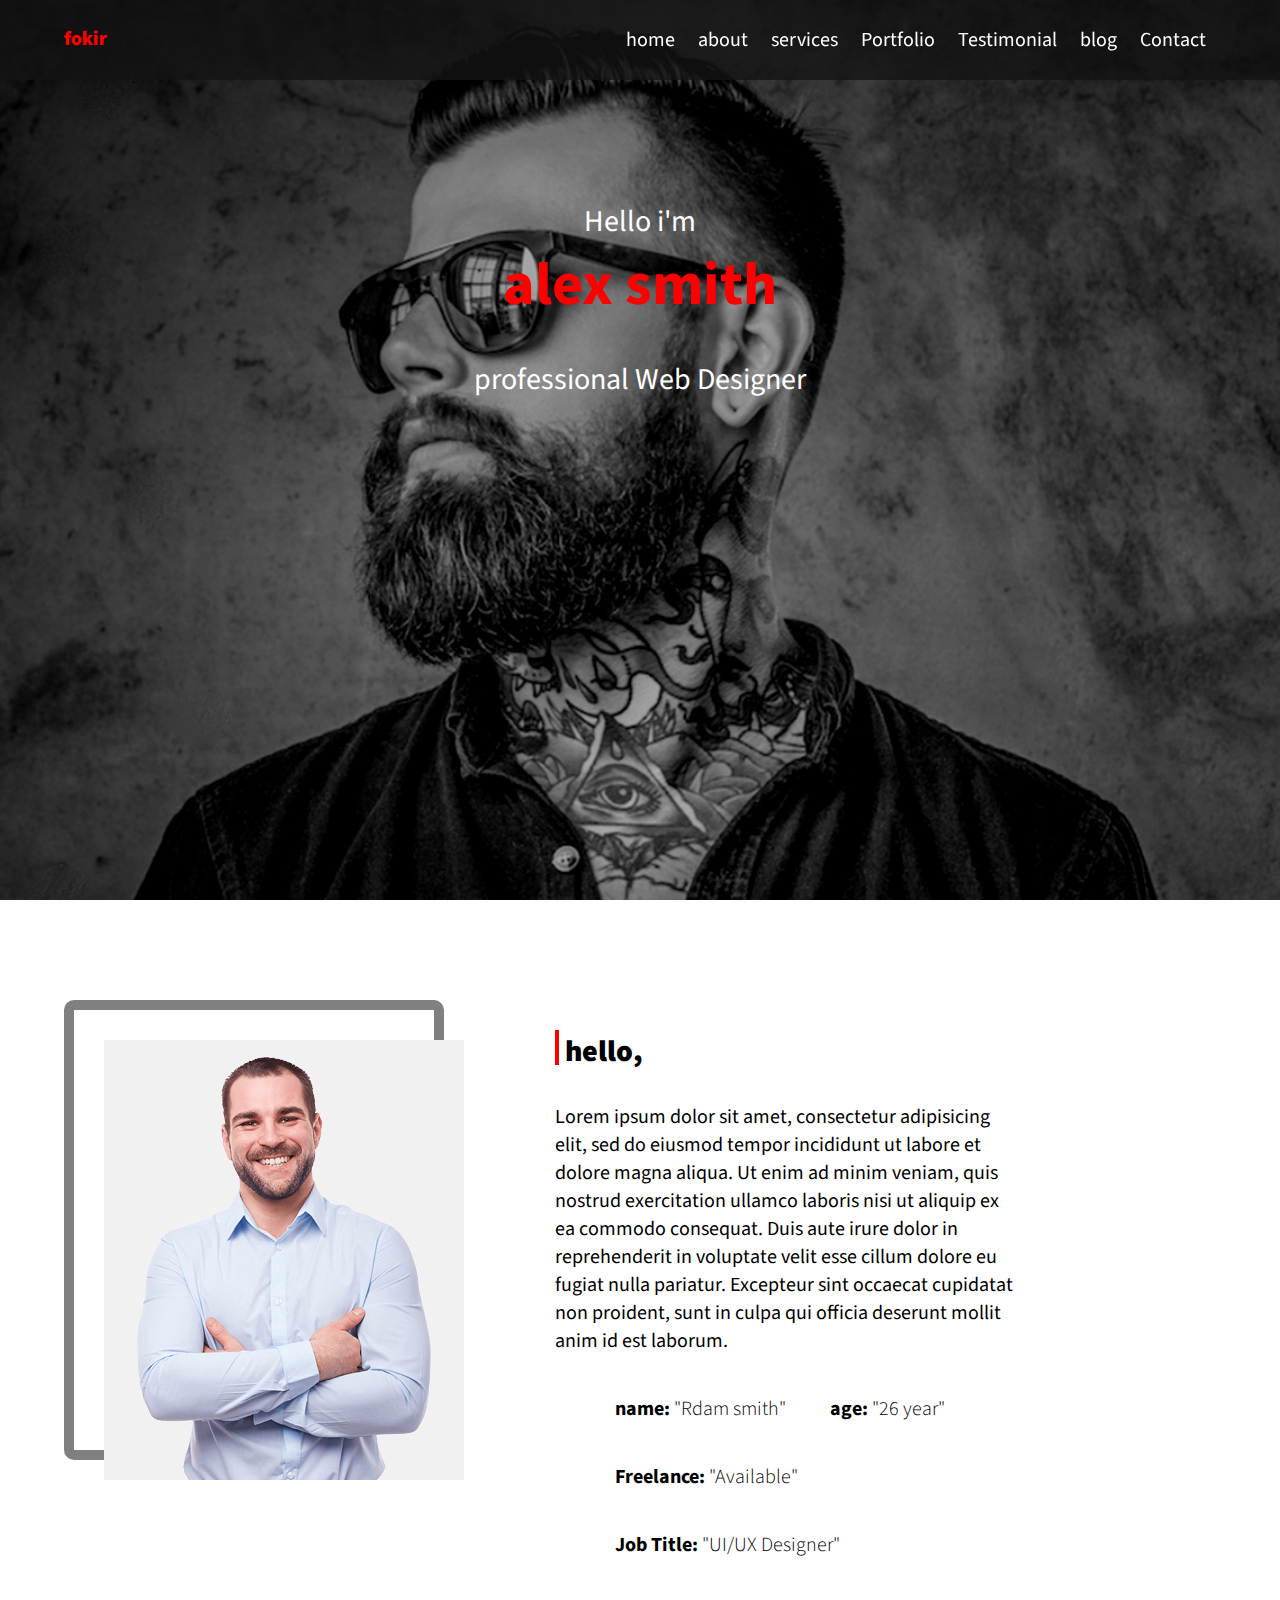
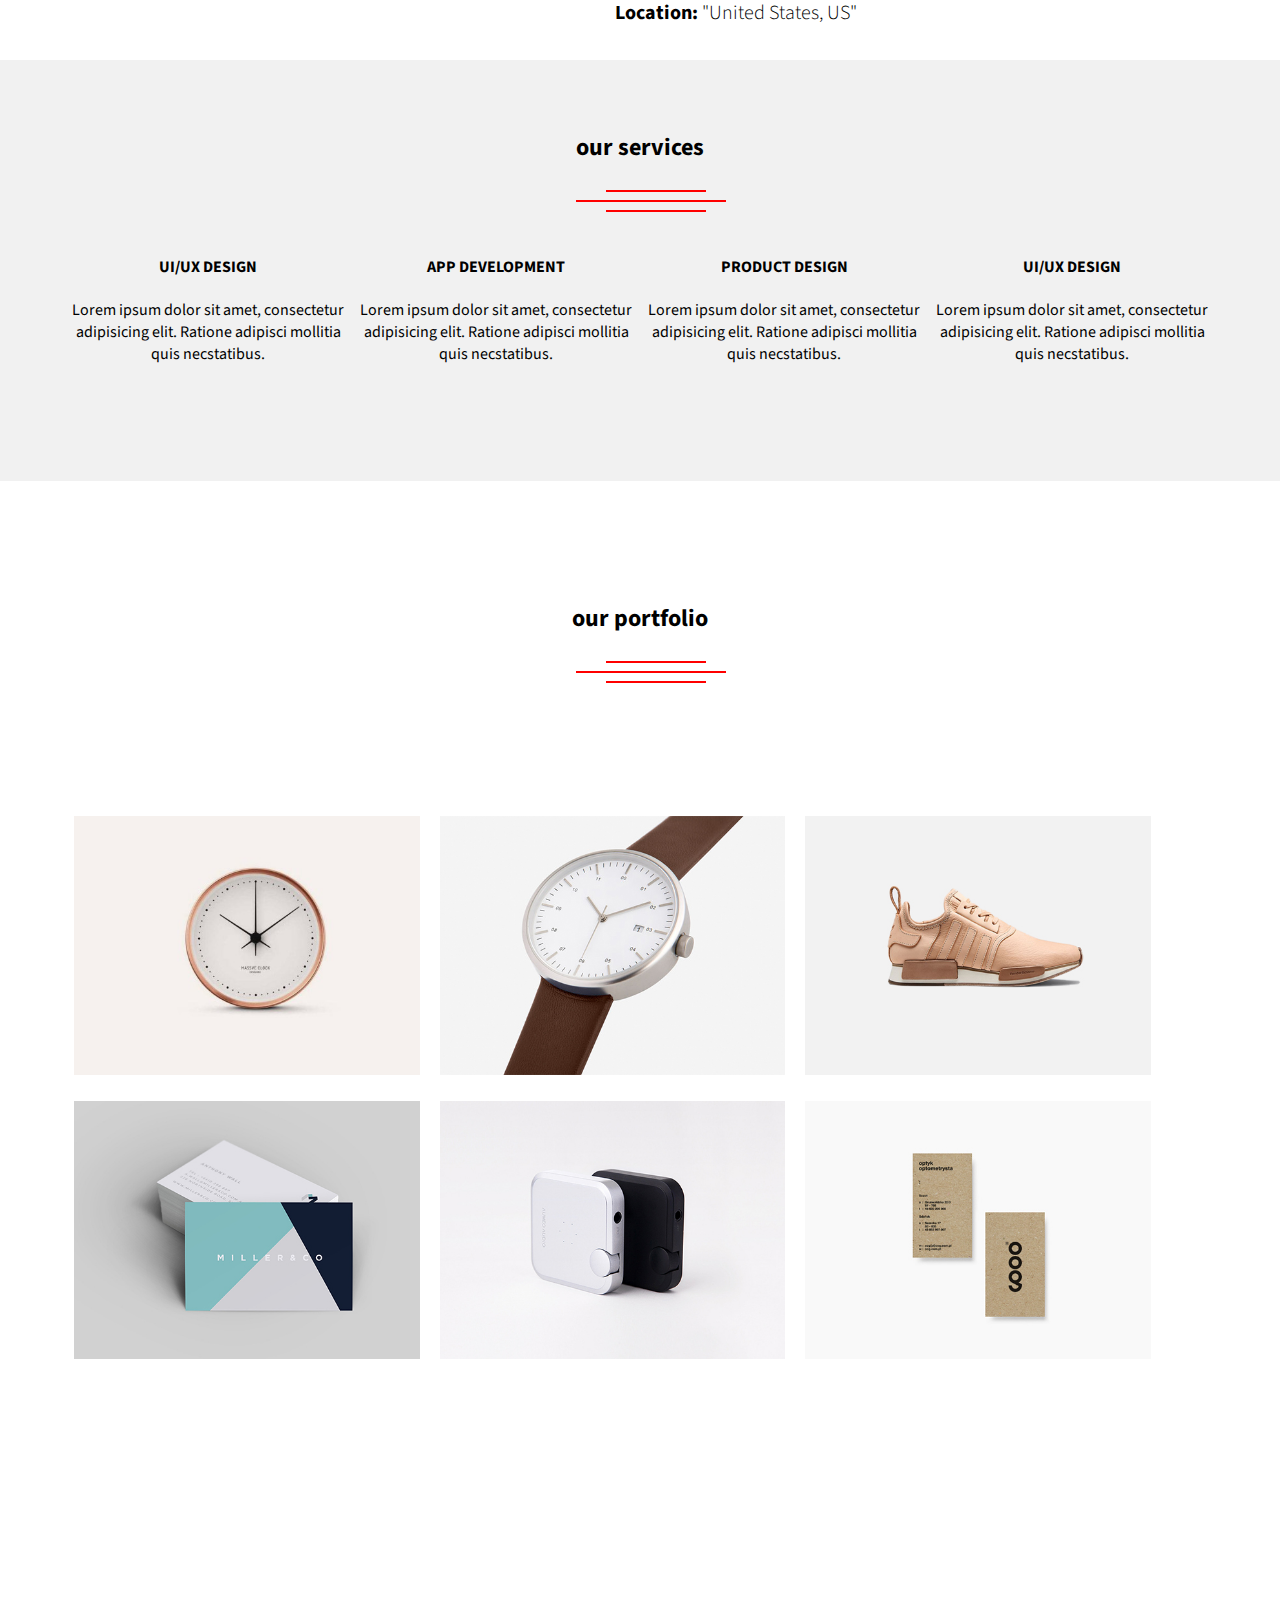
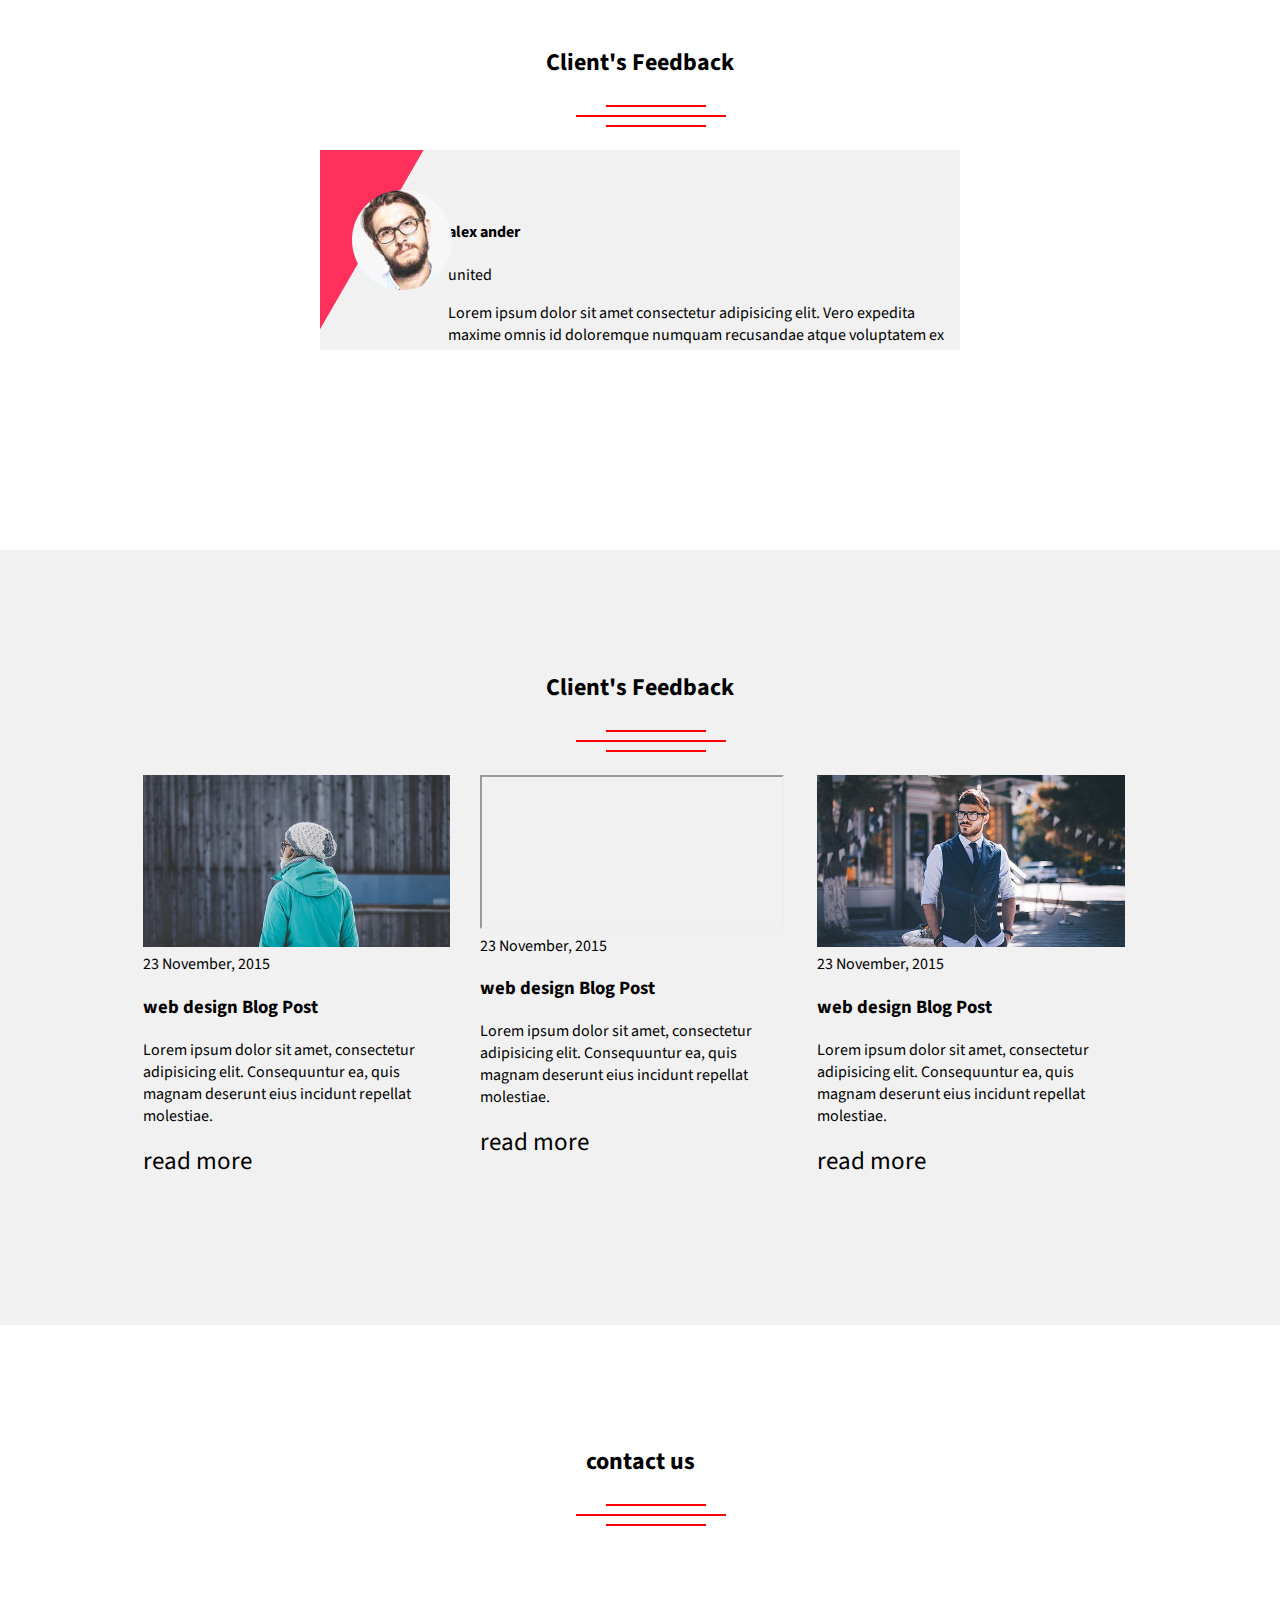
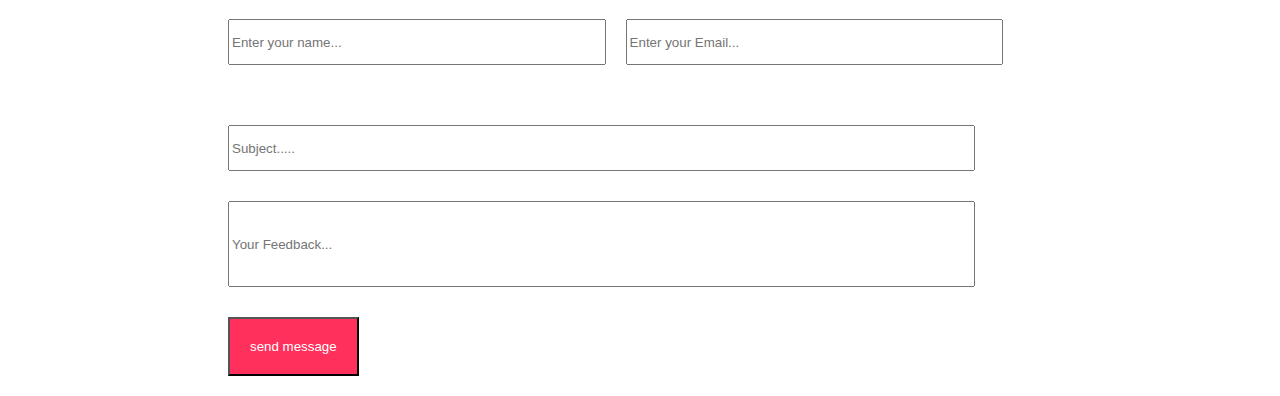
<file: html/index.html>
<!DOCTYPE html>
<html lang="en">
<head>
   
    <link rel="preconnect" href="https://fonts.googleapis.com">
    <link rel="preconnect" href="https://fonts.gstatic.com" crossorigin>
    <link href="https://fonts.googleapis.com/css2?family=Source+Sans+3:ital,wght@0,200..900;1,200..900&display=swap" rel="stylesheet">

    <link rel="stylesheet" href="../css/main.css">
</head>
<body>
<div class="home">
<div class="navbar">
    <div class="container">
         <div class="fokir"><a href="#">fokir</a></div> 
    <div class="link">
        <ul>
         <li> <a href="#">home</a></li>
         <li> <a href="#">about</a></li>
         <li><a href="#">services</a></li>
         <li><a href="#">Portfolio</a></li>
         <li><a href="#">Testimonial</a>
        </li>
         <li><a href="#">blog</a></li>
         <li><a href="#">Contact</a></li>
        </ul>
    </div>
    <div class="clear-fix"></div>
</div>
  
</div>
<div class="content">
    <span>Hello i'm</span>
    <h1>alex smith</h1>
    <p>professional Web Designer</p>
</div>

</div>


<div class="about">
    <div class="contain">
        <div class="border"></div>
        <div class="imge"><img src="../imgs/about.jpg" alt="about">
            <div class="effect"></div>
       
        </div>
       
       
        <div class="hello">
            <h3>hello,</h3>
            <p>Lorem ipsum dolor sit amet, consectetur adipisicing elit, sed do eiusmod tempor incididunt ut labore et dolore magna aliqua. Ut enim ad minim veniam, quis nostrud exercitation ullamco laboris nisi ut aliquip ex ea commodo consequat. Duis aute irure dolor in reprehenderit in voluptate velit esse cillum dolore eu fugiat nulla pariatur. Excepteur sint occaecat cupidatat non proident, sunt in culpa qui officia deserunt mollit anim id est laborum.</p>
       <div class="cv">
        <ul>
            <li><span>name:</span>
            "Rdam smith"
            </li>
            <li><span>age:</span>
                "26 year"
                </li>
              
            <li><span>Freelance:</span>
                    "Available"
             </li>
            <li><span>Job Title:</span>
                        "UI/UX Designer"
            </li>
            <li><span>Location:</span>
                "United States, US"
                </li>
                <li><span>E-mail:</span>
                    " example@gmail.com"
                    </li>
        </ul>
       </div>
        </div>
    <div class="clear-fix"></div>
    </div>
   
</div>





<div class="service">
    <div class="tittle"><h2>our services</h2>
    
        <div class="line"></div>
    </div>
    

<div class="container">
    <div class="content">
        <h4>UI/UX DESIGN</h4>
        <p>Lorem ipsum dolor sit amet, consectetur adipisicing elit. Ratione adipisci mollitia quis necstatibus.</p>
    </div>
    <div class="content">
        <h4>APP DEVELOPMENT</h4>
        <p>Lorem ipsum dolor sit amet, consectetur adipisicing elit. Ratione adipisci mollitia quis necstatibus.</p>
    </div>
    <div class="content">
        <h4>PRODUCT DESIGN</h4>
        <p>Lorem ipsum dolor sit amet, consectetur adipisicing elit. Ratione adipisci mollitia quis necstatibus.</p>
    </div>
    <div class="content">
        <h4>UI/UX DESIGN</h4>
        <p>Lorem ipsum dolor sit amet, consectetur adipisicing elit. Ratione adipisci mollitia quis necstatibus.</p>
    </div>
   <div class="clear-fix"></div>
</div>
 

</div>



<div class="portfolio">
    <div class="tittle"><h2>our portfolio</h2>
    
        <div class="line"></div>
        
    </div>
    <!-- <div class="conlink"> <div class="link">
        <ul>
         <li> <a href="#">all</a></li>
         <li> <a href="#">graphic</a></li>
         <li><a href="#">Web Design</a></li>
         <li><a href="#">Branding</a></li>
         </ul>
    </div> </div> -->
   

   
<div class="container">
    <div class="imge"><img src="../imgs/portfolio/1.jpg" alt="">
    <div class="hide"></div>
    
    
    </div>
    <div class="imge"><img src="../imgs/portfolio/2.jpg" alt="">
        <div class="hide"></div>
    </div>
    <div class="imge"><img src="../imgs/portfolio/4.jpg" alt="">
        <div class="hide"></div>
    </div>
    <div class="imge"><img src="../imgs/portfolio/5.jpg" alt="">
        <div class="hide"></div>
    </div>
    <div class="imge"><img src="../imgs/portfolio/6.jpg" alt="">
        <div class="hide"></div>
    </div>
    <div class="imge"><img src="../imgs/portfolio/3.jpg" alt="">
        <div class="hide"></div>
    </div>


<div class="clear-fix"></div>

</div>
</div>


<div class="feedback">
    <div class="tittle">
        <h2>Client's Feedback</h2>
        <div class="line"></div>
    </div>

<div class="client">
<div class="red"></div>
<div><img src="../imgs/feedback.jpg" alt="feedback"></div>
<div class="text">
    <h4>alex ander</h4>
    <span>united</span>
    <p>Lorem ipsum dolor sit amet consectetur adipisicing elit. Vero expedita maxime omnis id doloremque numquam recusandae atque voluptatem ex nisi!</p>

</div>
<div class="clear-fix"></div>
</div>


</div>


<div class="blog">
    <div class="tittle">
        <h2>Client's Feedback</h2>
        <div class="line"></div>
    </div>

<div class="container">
    <div class="pic-one">
        <div><img src="../imgs/blog/12.jpg" alt="blog "></div>
        <span>23 November, 2015</span>
        <h3>web design Blog Post</h3>
        <p>Lorem ipsum dolor sit amet, consectetur adipisicing elit. Consequuntur ea, quis magnam deserunt eius incidunt repellat molestiae.</p>
    <a href="#">read more</a>
    
    </div>
    <div class="pic-two">
        <iframe src="https://www.youtube.com/embed/SjJhuZQlkbA?si=8LPzva59ZKwPxvvi" ></iframe>
       <div class="cont">
        <span>23 November, 2015</span>
        <h3>web design Blog Post</h3>
        <p>Lorem ipsum dolor sit amet, consectetur adipisicing elit. Consequuntur ea, quis magnam deserunt eius incidunt repellat molestiae.</p>
        <a href="#">read more</a>
       </div>
       
    </div>
    <div class="pic-three">
       <div><img src="../imgs/blog/32.jpg" alt="blog"></div> 
       <span>23 November, 2015</span>
        <h3>web design Blog Post</h3>
        <p>Lorem ipsum dolor sit amet, consectetur adipisicing elit. Consequuntur ea, quis magnam deserunt eius incidunt repellat molestiae.</p>
        <a href="#">read more</a>
    </div>
   <div class="clear-fix"></div>

</div>


</div>


<div class="us">


    <div class="tittle">
        <h2>contact us</h2>
        <div class="line"></div>
    </div>

   

    </div>

    <div class="form">
     
        <div class="form-groub">
            <input type="text" id="fname" name="name"   class="control" placeholder="Enter your name...">
            
            <input type="email" id="email" name="email" class="control" placeholder="Enter your Email...">
            
            <input type="text" id="sub" name="subject" class="control" placeholder="Subject.....">
            
            <input type="text" id="message" name="message" class="control" placeholder="Your Feedback...">
           
        <div class="clear-fix"></div>
        <input type="submit" value="send message" class="btn">


        </div>




    </div>
   










    
</body>
</html>
</file>
<file: css/main.css>
body{
    font-family: "Source Sans 3", sans-serif;
    margin: 0;
}
.clear-fix{
    clear: both;
}


.home{
    
    height: 100vh;
    background-image:url(../imgs/hero\ img.jpg);
    background-size: cover;
    background-position: center center;
    position: relative;
}
.navbar{
  
   
    margin: 0;
    padding: 10px 0;
   background-color: rgba(20, 20, 20, 0.773);
   position: fixed;
   left: 0;
   right: 0;
   z-index: 5;


}
.home .navbar .container{
    width: 90%;
    margin: auto;
   
}
.navbar .fokir{
 
    float: left;
   
    padding-top: 15px;
    
}
.home .navbar .link{
   list-style-type: none;
    
    float: right;
}
.home .navbar .link a{
    color: white;
}
.home .navbar .link li{
    display: inline-block;
   font-size: 20px;
   padding: 0 10px;

}
.home .navbar a{
    text-decoration: none;
}

.navbar .fokir a{
    color: red;
    font-size: 20px;
    font-weight: 900;
}
.home .content{

    text-align: center;
    color: white;
    font-size: 30px;
    padding-top: 200px;

}
.home .content h1{
    color: red;
    margin: 0;
}
.about{width: 100%;
}
.about .contain{
    width: 90%;
    
    margin: auto;
    position: relative;
    padding-top: 100px;
}

.about .border{

    width: 360px;
    height: 440px;
    
    border: 10px solid gray;
    border-radius: 10px;
}
.about .imge{
    width: 360px;
    /* height: 440px; */
    position: absolute;
    top: 40px;
    left: 40px;
    margin-top: 100px;
  overflow: hidden;

}
.about .imge img{
    width: 100%;
    
}
.about .contain .imge .effect{
width: 100%;
background-color: rgba(128, 128, 128, 0.342);
position: absolute;
top: 0;
left: 0;
bottom: 0;
right: 0;
transform: translateY(100%);
transition: transform 1s;
}
.about .contain .imge:hover .effect{
transform: translateY(0);


}




.about .contain .hello{
    width: 40%;
    font-size: 20px;
    
    position: absolute;
    top: 100px;
    right: 200px;
    
}
.hello h3{
    font-size: 30px;
    font-weight: 900;
    position: relative;
    padding-left: 10px;
}
.hello h3::after{
    content: '';
    width: 4px;
    height: 35px;
    background-color: red;
    position: absolute;
    top: 0;
    left: 0;
}

.cv li{
    text-decoration: none;
    display: inline-block;
    
    padding: 20px 20px;
    font-weight: 300;
}

.cv span{
    font-weight: 700;
}




.service{
    width: 100%;
    background-color: #F1F1F1;
    position: relative;
    margin-bottom: 50px;
    padding-bottom: 100px;
    margin-top: 200px;
}

.service .tittle{
    text-align: center;
    padding: 50px;
    position: relative;

}
.service .line{
    position: absolute;
    top: 80%;
    left: 45%;
   
    width: 150px;
    height: 2px;
    background-color: red;
}
.line::after{
    content: '';
    width: 100px;
    height: 2px;
    background-color: red;
    position: absolute;
    bottom: 10px;
    left: 20%;
}
.line::before{
    content: '';
    width: 100px;
    height: 2px;
    background-color: red;
    position: absolute;
    top: 10px;
    left: 20%;
}



.service .container{
    width: 90%;
    
    margin: auto;
}

.service .container .content{
    width: 25%;
    text-align: center;
    float: left;
    transition: background-color 2s ,transform 2s ;
}

.service .container .content:hover{
    background-color: white;
   transform: scale(1.2);
}



.portfolio{
    width: 100%;
    position: relative;
    margin-bottom: 200px;
}

.portfolio .tittle{
    text-align: center;
    padding: 50px;
    position: relative;

}
.portfolio .line{
    position: absolute;
    top: 80%;
    left: 45%;
   
    width: 150px;
    height: 2px;
    background-color: red;

}
.portfolio .line::after{
    content: '';
    width: 100px;
    height: 2px;
    background-color: red;
    position: absolute;
    bottom: 10px;
    left: 20%;
}

.portfolio .line::before{
    content: '';
    width: 100px;
    height: 2px;
    background-color: red;
    position: absolute;
    top: 10px;
    left: 20%;

}
.conlink{
    width: 100%;
}

.portfolio .link{
    
    float:i;
    /* margin-left: 35%; */
/* position: absolute;
top: 50%;
left: 50%; */
    margin-bottom: 50px;
}
.portfolio .link li{
    display: inline-block;
    font-size: 20px;
    padding: 0 10px;
}
.portfolio .link a{
    text-decoration: none;
    color:black;
}

.portfolio .container{
    width: 90%;
    margin: auto;
    margin-top: 100px;
    position: relative;
    overflow: hidden;
    
}


.portfolio .container .imge{
    width: 30%;
    padding: 10px 10px;
    float: left;
  transition:background-color 1s;
  position: relative;
}

.portfolio .container img{
   width: 100%;
   overflow: hidden;
   
   
}
.portfolio .container .imge .hide{
    width: 100%;
    background-color: rgba(128, 128, 128, 0.318);

position: absolute;
top: 0;
left: 0;
bottom: 0;
right: 0;
opacity: 0;
/* transform: translateX(100%); */
transition: opacity 1s;
/* transition: transform ; */
}


.portfolio .container .imge:hover .hide{
    opacity: 1;
    /* transform:translateX(0%); */
    
}



.feedback{
    width: 100%;
 margin-bottom: 200px;
    
}

.feedback .client{
    width: 50%;
    height: 200px;
    background-color: #F1F1F1;
    margin: auto;
    
    position: relative;
    overflow: hidden;
}
.feedback .client .red{
    width: 250px;
    height: 250px;
 
    background-color: #FF305B;
transform:rotate(30deg);
position: absolute;
bottom: 20%;
right:90% ;
z-index: 1;
}
.feedback .client img{
    width: 100px;
    border-radius: 50%;
    z-index: 2;
    position: absolute;
    top: 20%;
    left: 5%;
 
}

.feedback .client .text{
    width:80%;
    
    float: right;
    padding-top: 50px;
}

.feedback .tittle{
     text-align: center;
    padding: 50px;
    position: relative;
}
.feedback .tittle .line{
     position: absolute;
    top: 80%;
    left: 45%;
   
    width: 150px;
    height: 2px;
    background-color: red;
}

.feedback .tittle .line::after{
     content: '';
    width: 100px;
    height: 2px;
    background-color: red;
    position: absolute;
    bottom: 10px;
    left: 20%;
}
.feedback .tittle .line::before{
     content: '';
    width: 100px;
    height: 2px;
    background-color: red;
    position: absolute;
    top: 10px;
    left: 20%;
}




.blog{
    width: 100%;
    
    padding: 50px 0;
     background-color: #F1F1F1;
    position:relative;

}

.blog .tittle{
    text-align: center;
    padding: 50px;
    position: relative;
}

.blog .tittle .line{
     position: absolute;
    top: 80%;
    left: 45%;
   
    width: 150px;
    height: 2px;
    background-color: red;
}
.blog .tittle .line::after{
      content: '';
    width: 100px;
    height: 2px;
    background-color: red;
    position: absolute;
    bottom: 10px;
    left: 20%;
}
.blog .tittle .line::before{
     content: '';
    width: 100px;
    height: 2px;
    background-color: red;
    position: absolute;
    top: 10px;
    left: 20%;
}


.blog .container{
    width: 80%;
    height: 500px;
    margin: auto;
    background-color: #F1F1F1;
    position: relative;
  
}



.blog .container .pic-one{
    width: 30%;
    float: left;
    padding: 0 15px;
}
.blog .container .pic-two{
    width: 30%;
    float: left;
    padding: 0 15px;
    
}.blog .container .pic-three{
    width: 30%;
    float: left;
    padding: 0 15px;
}
.blog .container img{
    width: 100%;
}
.blog .container a{
    text-decoration: none;
    color: black;
    font-size: 25px;
}
/* .blog .container .cont{ */
/* } */
.us{
    width: 100%;
    
    padding: 50px 0;
     /* background-color: #F1F1F1; */
    position:relative;
}


.us .tittle{
    text-align: center;
    padding: 50px;
    position: relative;
}

.us .tittle .line{
     position: absolute;
    top: 80%;
    left: 45%;
   
    width: 150px;
    height: 2px;
    background-color: red;
}
.us .tittle .line::after{
      content: '';
    width: 100px;
    height: 2px;
    background-color: red;
    position: absolute;
    bottom: 10px;
    left: 20%;
}
.us .tittle .line::before{
     content: '';
    width: 100px;
    height: 2px;
    background-color: red;
    position: absolute;
    top: 10px;
    left: 20%;
}


.form{
    width: 80%;
    margin: auto
}
.form-groub{
    padding: 20px 0;
    padding-left: 100px;
}

.control{
    width:40% ;
    height: 40px;
display: block;
float: left;

}
#sub{
    
    width: 80%;
    height: 40px;
    margin-top: 60px;
}
#message{
    margin-top: 30px;
    width: 80%;
    height: 80px;
}
#email{
    margin-left: 20px;
}
.btn{
    margin-top: 30px;
    background-color: #FF305B;
    color: white;
    padding: 20px 20px;
}
</file>
